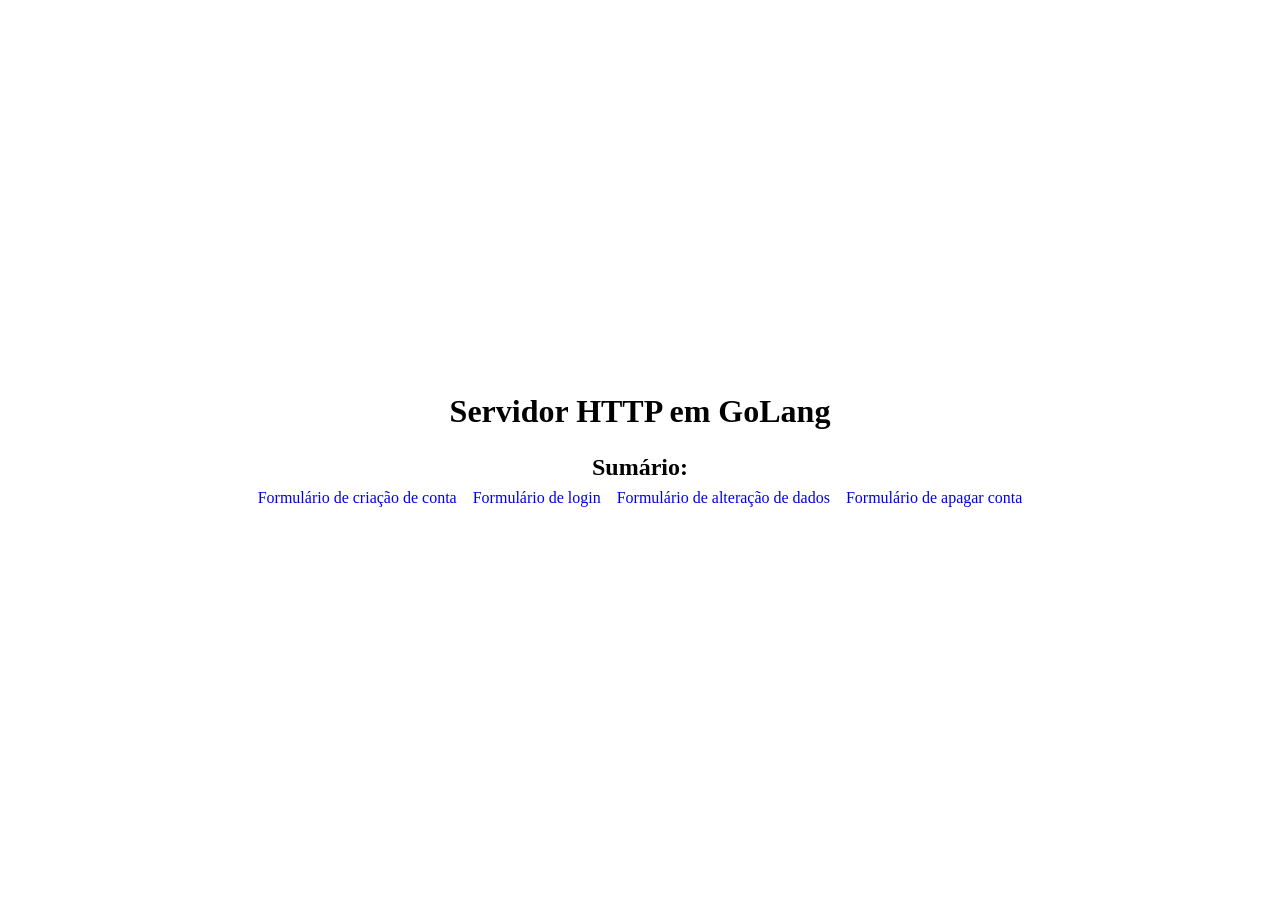
<file: servidorHTTP-main/static/index.html>
<!DOCTYPE html>
<html lang="pt-br">
<head>
    <meta charset="UTF-8">
    <meta name="viewport" content="width=device-width, initial-scale=1.0">
    <title>Servidor HTTP em GoLang</title>
    <link rel="stylesheet" href="styles/index.style.css">
</head>

<body>
    <main>
        <h1>Servidor HTTP em GoLang</h1>
        <div>
            <nav>
                <h2>Sumário:</h2>
                <ul>
                    <li><a href="/forms/createAccount.html">Formulário de criação de conta</a></li>
                    <li><a href="/forms/login.html">Formulário de login</a></li>
                    <li><a href="/forms/updateAccount.html">Formulário de alteração de dados</a></li>
                    <li><a href="/forms/deleteAccount.html">Formulário de apagar conta</a></li>
                </ul>
            </nav>
        </div>
    </main>
</body>
</html>
</file>
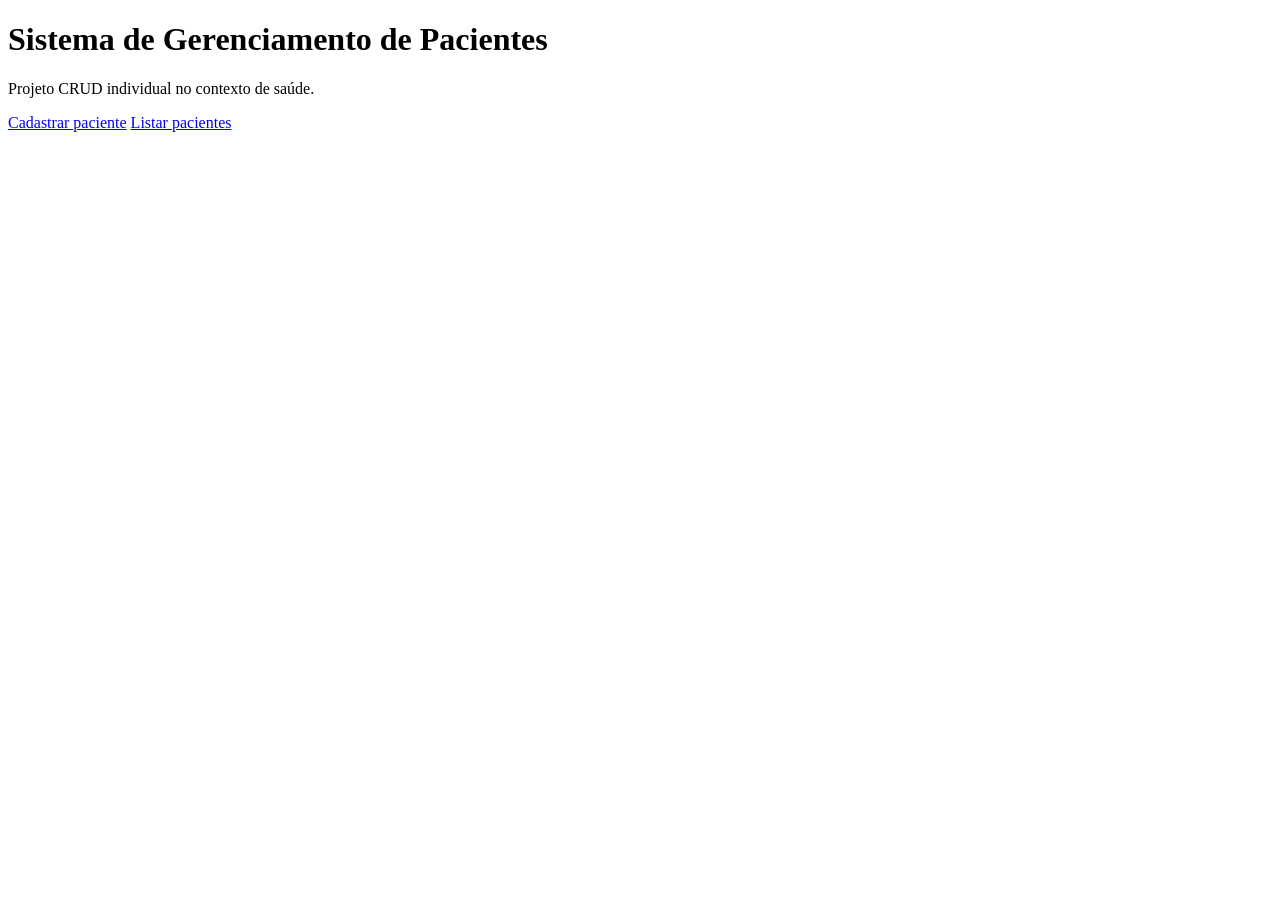
<file: servidorHTTP-main/app/static/index.html>
<!DOCTYPE html>
<html lang="pt-BR">
<head>
    <meta charset="UTF-8">
    <meta name="viewport" content="width=device-width, initial-scale=1.0">
    <title>Sistema de Gerenciamento de Pacientes</title>
</head>
<body>
    <h1>Sistema de Gerenciamento de Pacientes</h1>
    <p>Projeto CRUD individual no contexto de saúde.</p>

    <nav>
        <a href="/createPacientes">Cadastrar paciente</a>
        <a href="/pacientes">Listar pacientes</a>
    </nav>
</body>
</html>
</file>
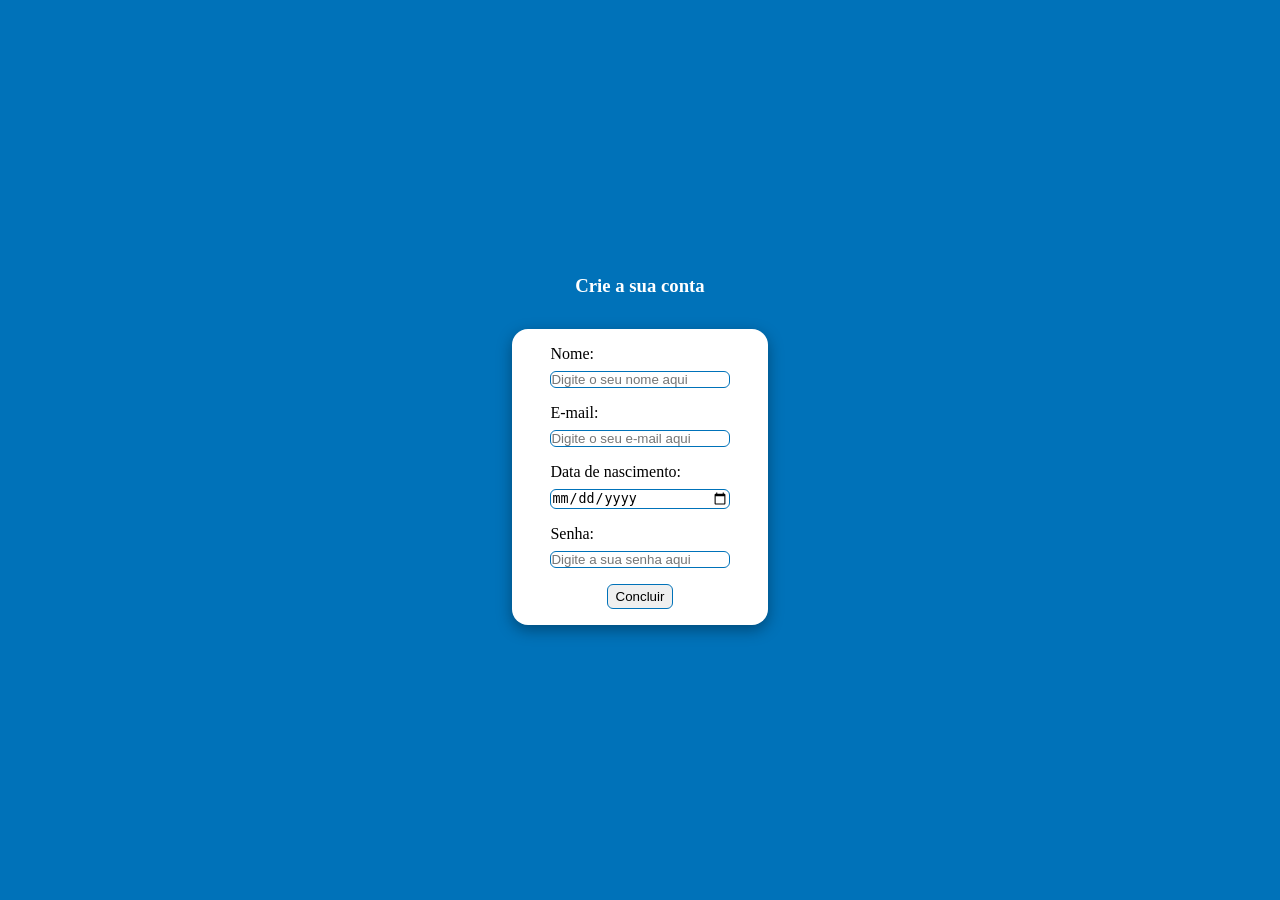
<file: servidorHTTP-main/static/forms/createAccount.html>
<!DOCTYPE html>
<html lang="pt-br">

<head>
    <meta charset="UTF-8">
    <meta name="viewport" content="width=device-width, initial-scale=1.0">
    <title>Servidor HTTP em GoLang</title>
    <link rel="stylesheet" href="../styles/createAccount.style.css">
</head>

<body>
    <div id="container">
        <h3>Crie a sua conta</h3>
        <form method="POST" action="/form">
            <div>
                <label>Nome:</label>
                <input name="username" placeholder="Digite o seu nome aqui" value="" type="text">
            </div>
            <div>
                <label>E-mail:</label>
                <input name="email" placeholder="Digite o seu e-mail aqui" value="" type="text">
            </div>
            <div>
                <label>Data de nascimento:</label>
                <input name="bornDate" value="" type="date">
            </div>
            <div>
                <label>Senha:</label>
                <input name="password" placeholder="Digite a sua senha aqui" value="" type="password">
            </div>

            <button type="submit"><span>Concluir</span></button>
        </form>
    </div>

</body>

</html>
</file>
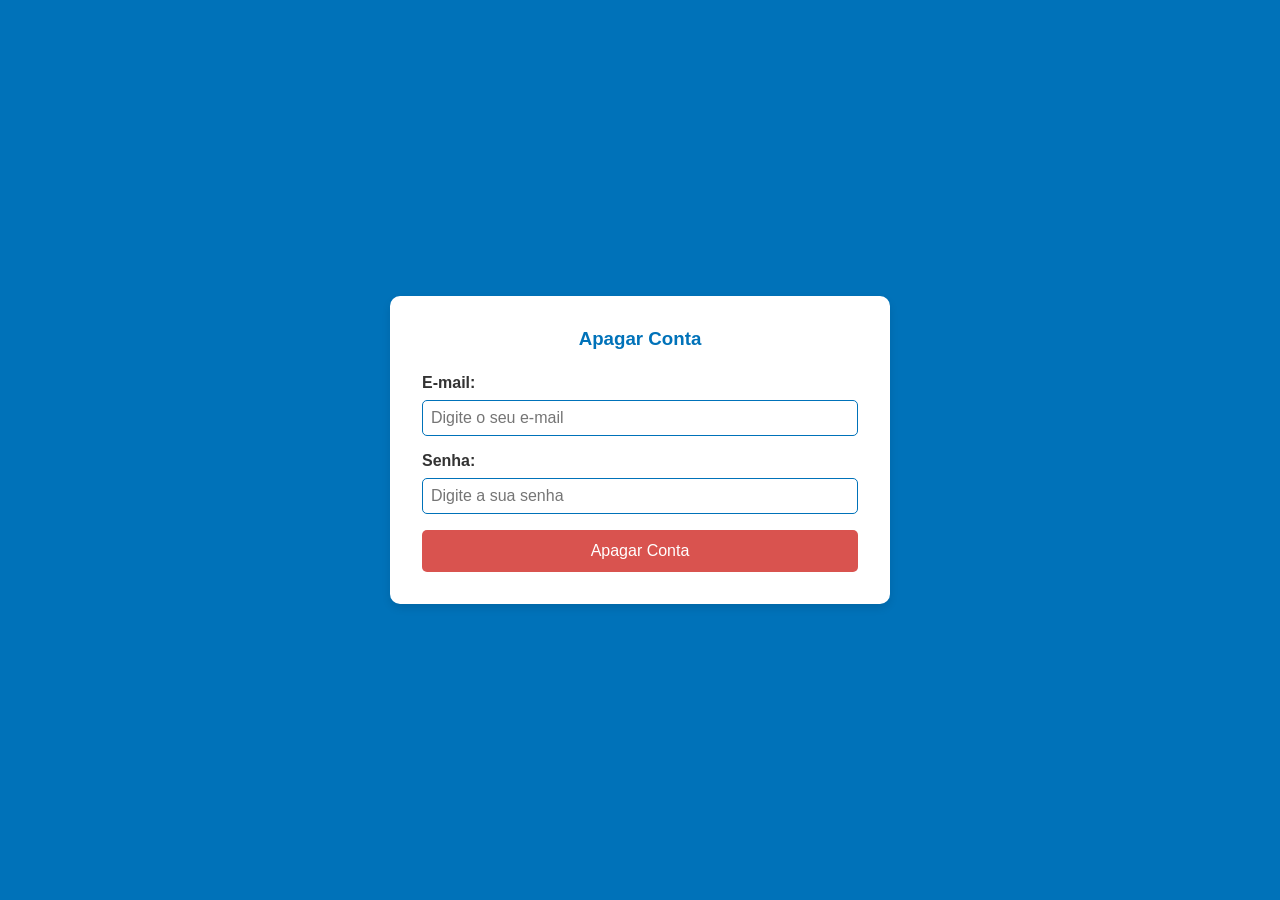
<file: servidorHTTP-main/static/forms/deleteAccount.html>
<!DOCTYPE html>
<html lang="pt-br">

<head>
    <meta charset="UTF-8">
    <meta name="viewport" content="width=device-width, initial-scale=1.0">
    <title>Apagar Conta</title>
    <link rel="stylesheet" href="../styles/deleteAccount.style.css">
</head>

<body>
    <div id="container">
        <h3>Apagar Conta</h3>
        <form method="POST" action="/deleteAccount">
            <div>
                <label>E-mail:</label>
                <input name="email" placeholder="Digite o seu e-mail" type="text" required>
            </div>
            <div>
                <label>Senha:</label>
                <input name="password" placeholder="Digite a sua senha" type="password" required>
            </div>
            <button type="submit"><span>Apagar Conta</span></button>
        </form>
    </div>
</body>

</html>
</file>
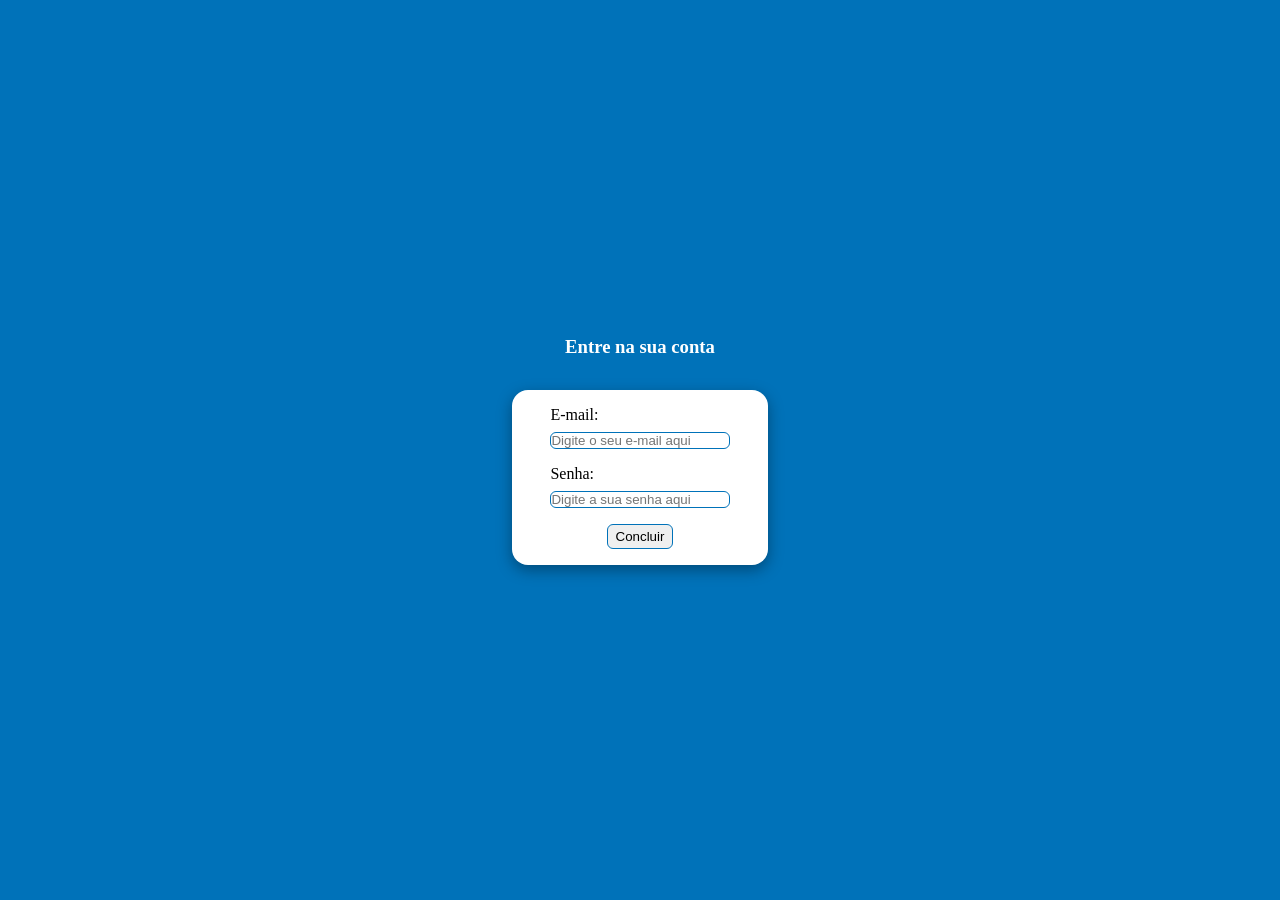
<file: servidorHTTP-main/static/forms/login.html>
<!DOCTYPE html>
<html lang="pt-br">

<head>
    <meta charset="UTF-8">
    <meta name="viewport" content="width=device-width, initial-scale=1.0">
    <title>Servidor HTTP em GoLang</title>
    <link rel="stylesheet" href="../styles/login.style.css">
</head>

<body>
    <div id="container">
        <h3>Entre na sua conta</h3>
        <form method="POST" action="/login">
            <div>
                <label>E-mail:</label>
                <input name="email" placeholder="Digite o seu e-mail aqui" value="" type="text">
            </div>
            <div>
                <label>Senha:</label>
                <input name="password" placeholder="Digite a sua senha aqui" value="" type="password">
            </div>

            <button type="submit"><span>Concluir</span></button>
        </form>
    </div>

</body>

</html>
</file>
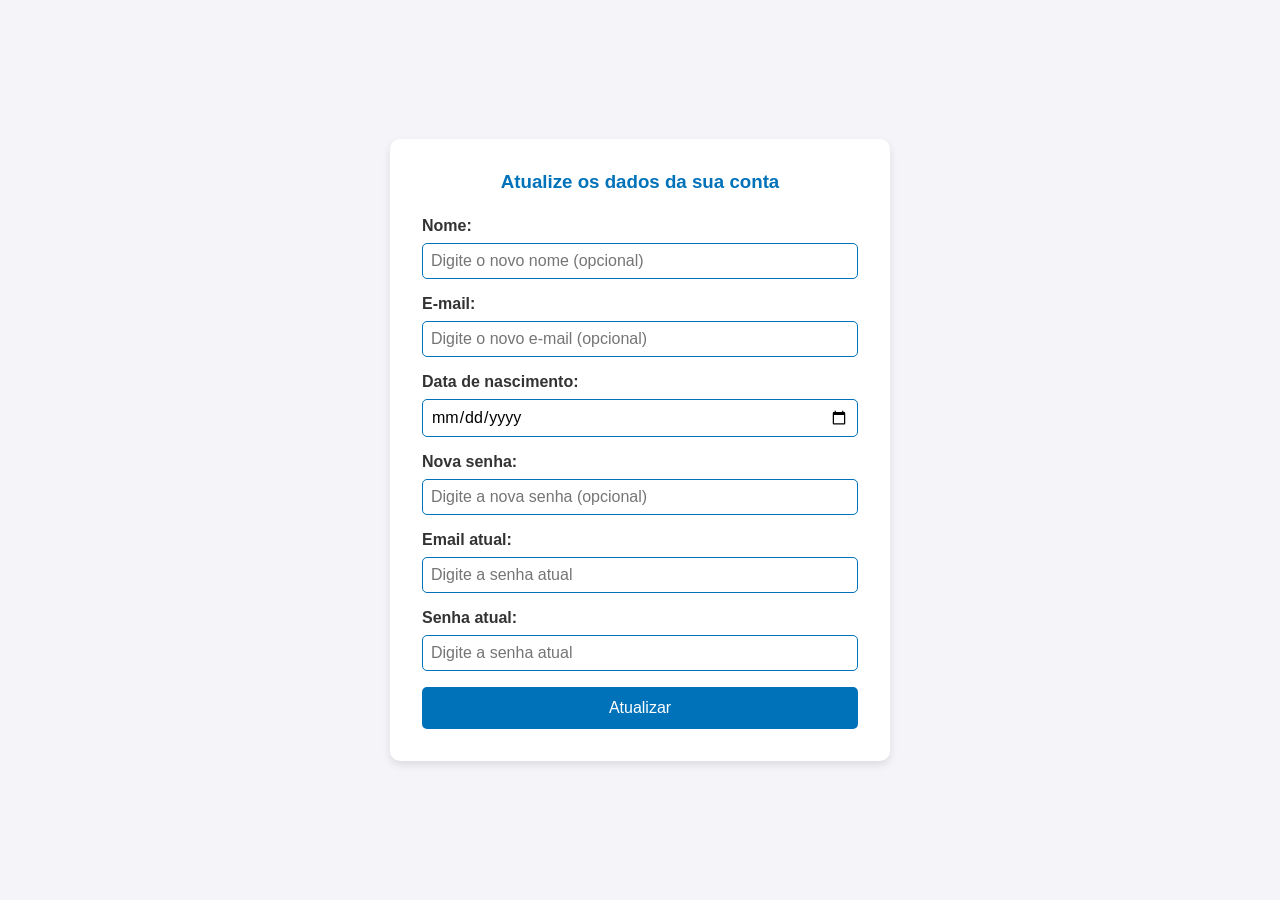
<file: servidorHTTP-main/static/forms/updateAccount.html>
<!DOCTYPE html>
<html lang="pt-br">

<head>
    <meta charset="UTF-8">
    <meta name="viewport" content="width=device-width, initial-scale=1.0">
    <title>Atualizar Dados da Conta</title>
    <link rel="stylesheet" href="../styles/updateAccount.style.css">
</head>

<body>
    <div id="container">
        <h3>Atualize os dados da sua conta</h3>
        <form method="POST" action="/updateAccount">
            <div>
                <label>Nome:</label>
                <input name="username" placeholder="Digite o novo nome (opcional)" type="text">
            </div>
            <div>
                <label>E-mail:</label>
                <input name="email" placeholder="Digite o novo e-mail (opcional)" type="text">
            </div>
            <div>
                <label>Data de nascimento:</label>
                <input name="bornDate" placeholder="Digite a nova data de nascimento (opcional)" type="date">
            </div>
            <div>
                <label>Nova senha:</label>
                <input name="newPassword" placeholder="Digite a nova senha (opcional)" type="password">
            </div>
            <div>
                <label>Email atual:</label>
                <input name="currentEmail" placeholder="Digite a senha atual" type="text" required>
            </div>
            <div>
                <label>Senha atual:</label>
                <input name="currentPassword" placeholder="Digite a senha atual" type="password" required>
            </div>
            <button type="submit"><span>Atualizar</span></button>
        </form>
    </div>
</body>

</html>
</file>
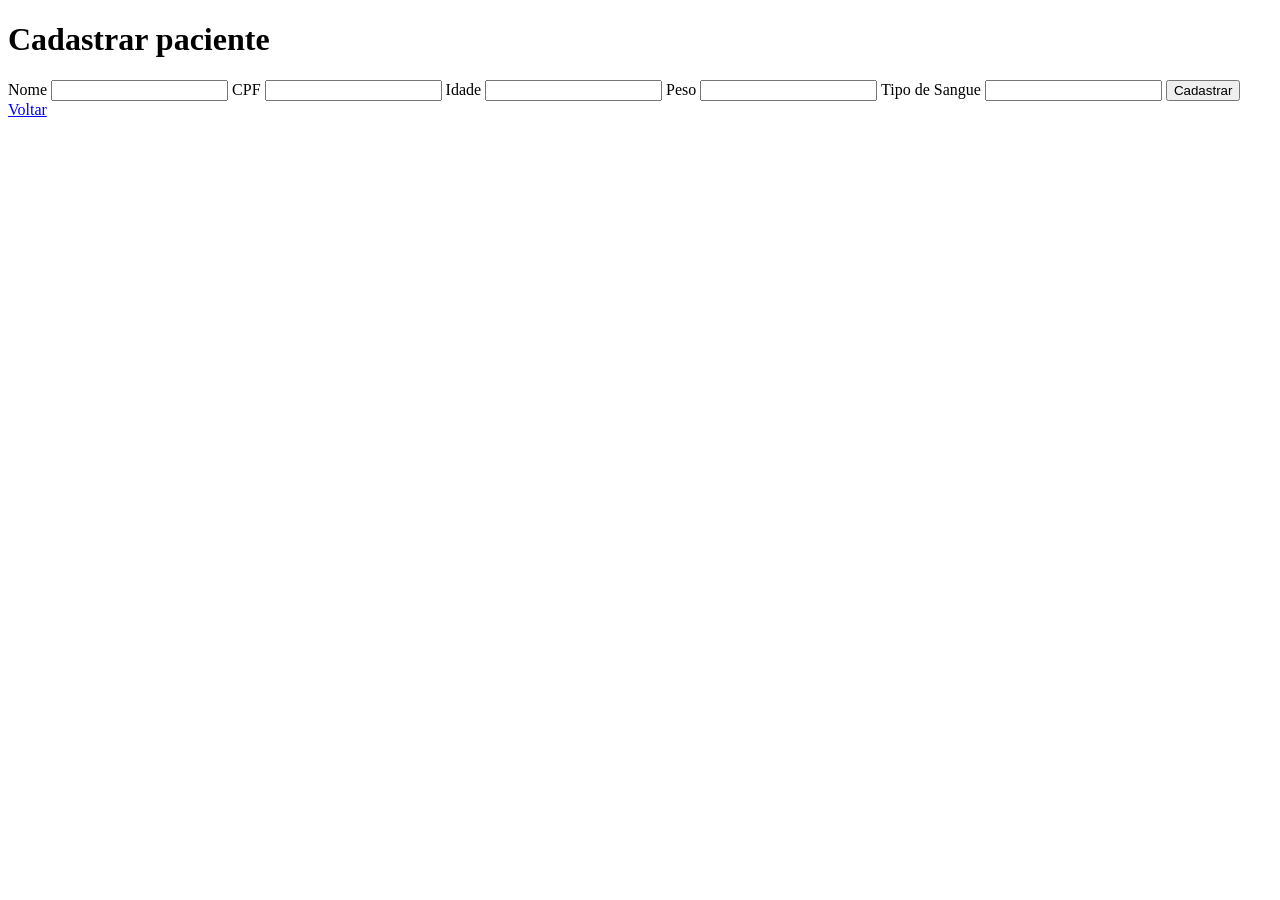
<file: servidorHTTP-main/app/static/forms/createPatient.html>
<!DOCTYPE html>
<html lang="pt-BR">
<head>
    <meta charset="UTF-8">
    <meta name="viewport" content="width=device-width, initial-scale=1.0">
    <title>Cadastrar paciente</title>
</head>
<body>
    <h1>Cadastrar paciente</h1>

    <form action="/createPacientes" method="POST">
        <label for="nome">Nome</label>
        <input type="text" id="nome" name="nome" required>

        <label for="cpf">CPF</label>
        <input type="text" id="cpf" name="cpf" required>

        <label for="idade">Idade</label>
        <input type="number" id="idade" name="idade" required>

        <label for="peso">Peso</label>
        <input type="number" id="peso" name="peso" step="0.1" required>

        <label for="tipo_sangue">Tipo de Sangue</label>
        <input type="text" id="tipo_sangue" name="tipo_sangue" required>

        <button type="submit">Cadastrar</button>
    </form>

    <a href="/">Voltar</a>
</body>
</html>
</file>
<file: servidorHTTP-main/static/styles/index.style.css>
*{
    list-style: none;
    text-decoration: none;
    box-sizing: border-box;
    padding: 0;
    margin: 0;
}

main {
    display: flex;
    justify-content: center;
    align-items: center;
    height: 100vh;
    flex-direction: column;
    gap: 1.5rem;
    text-align: center;

    nav{
        display: flex;
        flex-direction: column;
        gap: .5rem;
    }

    ul{
        display: flex;
        gap: 1rem;
    }
}

@media (max-width: 768px) {
    main {
        padding: 1rem;
        gap: 1rem;
    }

    ul {
        flex-direction: column;
        gap: 0.5rem;
    }
}
</file>
<file: servidorHTTP-main/static/styles/createAccount.style.css>
:root{
    --blue-inf: #0072b9;
}

*{
    list-style: none;
    text-decoration: none;
    box-sizing: border-box;
    padding: 0;
    margin: 0;
}

#container{
    background-color: var(--blue-inf);
    height: 100vh;  
    display: flex;
    align-items: center;
    justify-content: center;
    flex-direction: column;
    gap: 2rem;

    h3{
        color: white;
    }
    
    form{
        background-color: white;
        box-shadow: rgba(0, 0, 0, 0.35) 0px 5px 15px;
        @media (max-width: 768px) {
            width: 80%;
        }
        @media (min-width: 769px) {
            width: 20%;
        }
        padding: 1rem;
        border-radius: 1rem;
        display: flex;
        justify-content: center;
        flex-direction: column;
        align-items: center;
        gap: 1rem;
        div{
            width: 80%;
            display: flex;
            justify-content: start;
            align-items: start;
            flex-direction: column;
            gap: .5rem;
            input{
                border-radius: 6px;
                width: 100%;
                border: solid 1px var(--blue-inf);
                &:focus{
                    transition: all .5s ease-in-out;
                    outline: none;
                    transform: scale(1.1);
                }
            }
        }

        button[type = "submit"]{
            border: solid 1px var(--blue-inf);
            padding: 4px 8px;
            border-radius: 6px;
        }
    }
}
</file>
<file: servidorHTTP-main/static/styles/deleteAccount.style.css>
:root {
    --primary-color: #0072b9;
    --background-color: #0072b9;
    --text-color: #333;
    --form-background: #fff;
    --form-shadow: rgba(0, 0, 0, 0.1);
}

* {
    margin: 0;
    padding: 0;
    box-sizing: border-box;
    font-family: Arial, sans-serif;
}

body {
    background-color: var(--background-color);
    display: flex;
    justify-content: center;
    align-items: center;
    height: 100vh;
}

#container {
    background-color: var(--form-background);
    padding: 2rem;
    border-radius: 10px;
    box-shadow: 0 4px 8px var(--form-shadow);
    width: 90%;
    max-width: 500px;
    text-align: center;
}

h3 {
    color: var(--primary-color);
    margin-bottom: 1.5rem;
}

form {
    display: flex;
    flex-direction: column;
    gap: 1rem;
}

form div {
    display: flex;
    flex-direction: column;
    align-items: flex-start;
    gap: 0.5rem;
}

form label {
    font-weight: bold;
    color: var(--text-color);
}

form input {
    width: 100%;
    padding: 0.5rem;
    border: 1px solid var(--primary-color);
    border-radius: 5px;
    font-size: 1rem;
}

form input:focus {
    outline: none;
    border-color: var(--primary-color);
    box-shadow: 0 0 5px var(--primary-color);
    transform: scale(1.01);
    transition: all .5s ease-in-out;
}

button[type="submit"] {
    background-color: #d9534f;
    color: #fff;
    padding: 0.75rem;
    border: none;
    border-radius: 5px;
    font-size: 1rem;
    cursor: pointer;
    transition: background-color 0.3s;
}

button[type="submit"]:hover {  
    transform: scale(1.01);
    transition: all .5s ease-in-out;
}

@media (max-width: 768px) {
    #container {
        padding: 1rem;
        width: 100%;
    }

    form input {
        font-size: 0.9rem;
    }

    button[type="submit"] {
        font-size: 0.9rem;
        padding: 0.5rem;
    }
}
</file>
<file: servidorHTTP-main/static/styles/login.style.css>
:root{
    --blue-inf: #0072b9;
}

*{
    list-style: none;
    text-decoration: none;
    box-sizing: border-box;
    padding: 0;
    margin: 0;
}

#container{
    background-color: var(--blue-inf);
    height: 100vh;  
    display: flex;
    align-items: center;
    justify-content: center;
    flex-direction: column;
    gap: 2rem;

    h3{
        color: white;
    }
    
    form{
        background-color: white;
        box-shadow: rgba(0, 0, 0, 0.35) 0px 5px 15px;
        @media (max-width: 768px) {
            width: 80%;
        }
        @media (min-width: 769px) {
            width: 20%;
        }
        padding: 1rem;
        border-radius: 1rem;
        display: flex;
        justify-content: center;
        flex-direction: column;
        align-items: center;
        gap: 1rem;
        div{
            width: 80%;
            display: flex;
            justify-content: start;
            align-items: start;
            flex-direction: column;
            gap: .5rem;
            input{
                border-radius: 6px;
                width: 100%;
                border: solid 1px var(--blue-inf);
                &:focus{
                    transition: all .5s ease-in-out;
                    outline: none;
                    transform: scale(1.1);
                }
            }
        }

        button[type = "submit"]{
            border: solid 1px var(--blue-inf);
            padding: 4px 8px;
            border-radius: 6px;
        }
    }
}
</file>
<file: servidorHTTP-main/static/styles/updateAccount.style.css>
:root {
    --primary-color: #0072b9;
    --background-color: #f4f4f9;
    --text-color: #333;
    --form-background: #fff;
    --form-shadow: rgba(0, 0, 0, 0.1);
}

* {
    margin: 0;
    padding: 0;
    box-sizing: border-box;
    font-family: Arial, sans-serif;
}

body {
    background-color: var(--background-color);
    display: flex;
    justify-content: center;
    align-items: center;
    height: 100vh;
}

#container {
    background-color: var(--form-background);
    padding: 2rem;
    border-radius: 10px;
    box-shadow: 0 4px 8px var(--form-shadow);
    width: 90%;
    max-width: 500px;
    text-align: center;
}

h3 {
    color: var(--primary-color);
    margin-bottom: 1.5rem;
}

form {
    display: flex;
    flex-direction: column;
    gap: 1rem;
}

form div {
    display: flex;
    flex-direction: column;
    align-items: flex-start;
    gap: 0.5rem;
}

form label {
    font-weight: bold;
    color: var(--text-color);
}

form input {
    width: 100%;
    padding: 0.5rem;
    border: 1px solid var(--primary-color);
    border-radius: 5px;
    font-size: 1rem;
}

form input:focus {
    outline: none;
    border-color: var(--primary-color);
    box-shadow: 0 0 5px var(--primary-color);
    transform: scale(1.01);
    transition: all .5s ease-in-out;
}

button[type="submit"] {
    background-color: var(--primary-color);
    color: #fff;
    padding: 0.75rem;
    border: none;
    border-radius: 5px;
    font-size: 1rem;
    cursor: pointer;
    transition: background-color 0.3s;
}

button[type="submit"]:hover {  
    transform: scale(1.01);
    transition: all .5s ease-in-out;
}

@media (max-width: 768px) {
    #container {
        padding: 1rem;
        width: 100%;
    }

    form input {
        font-size: 0.9rem;
    }

    button[type="submit"] {
        font-size: 0.9rem;
        padding: 0.5rem;
    }
}
</file>
